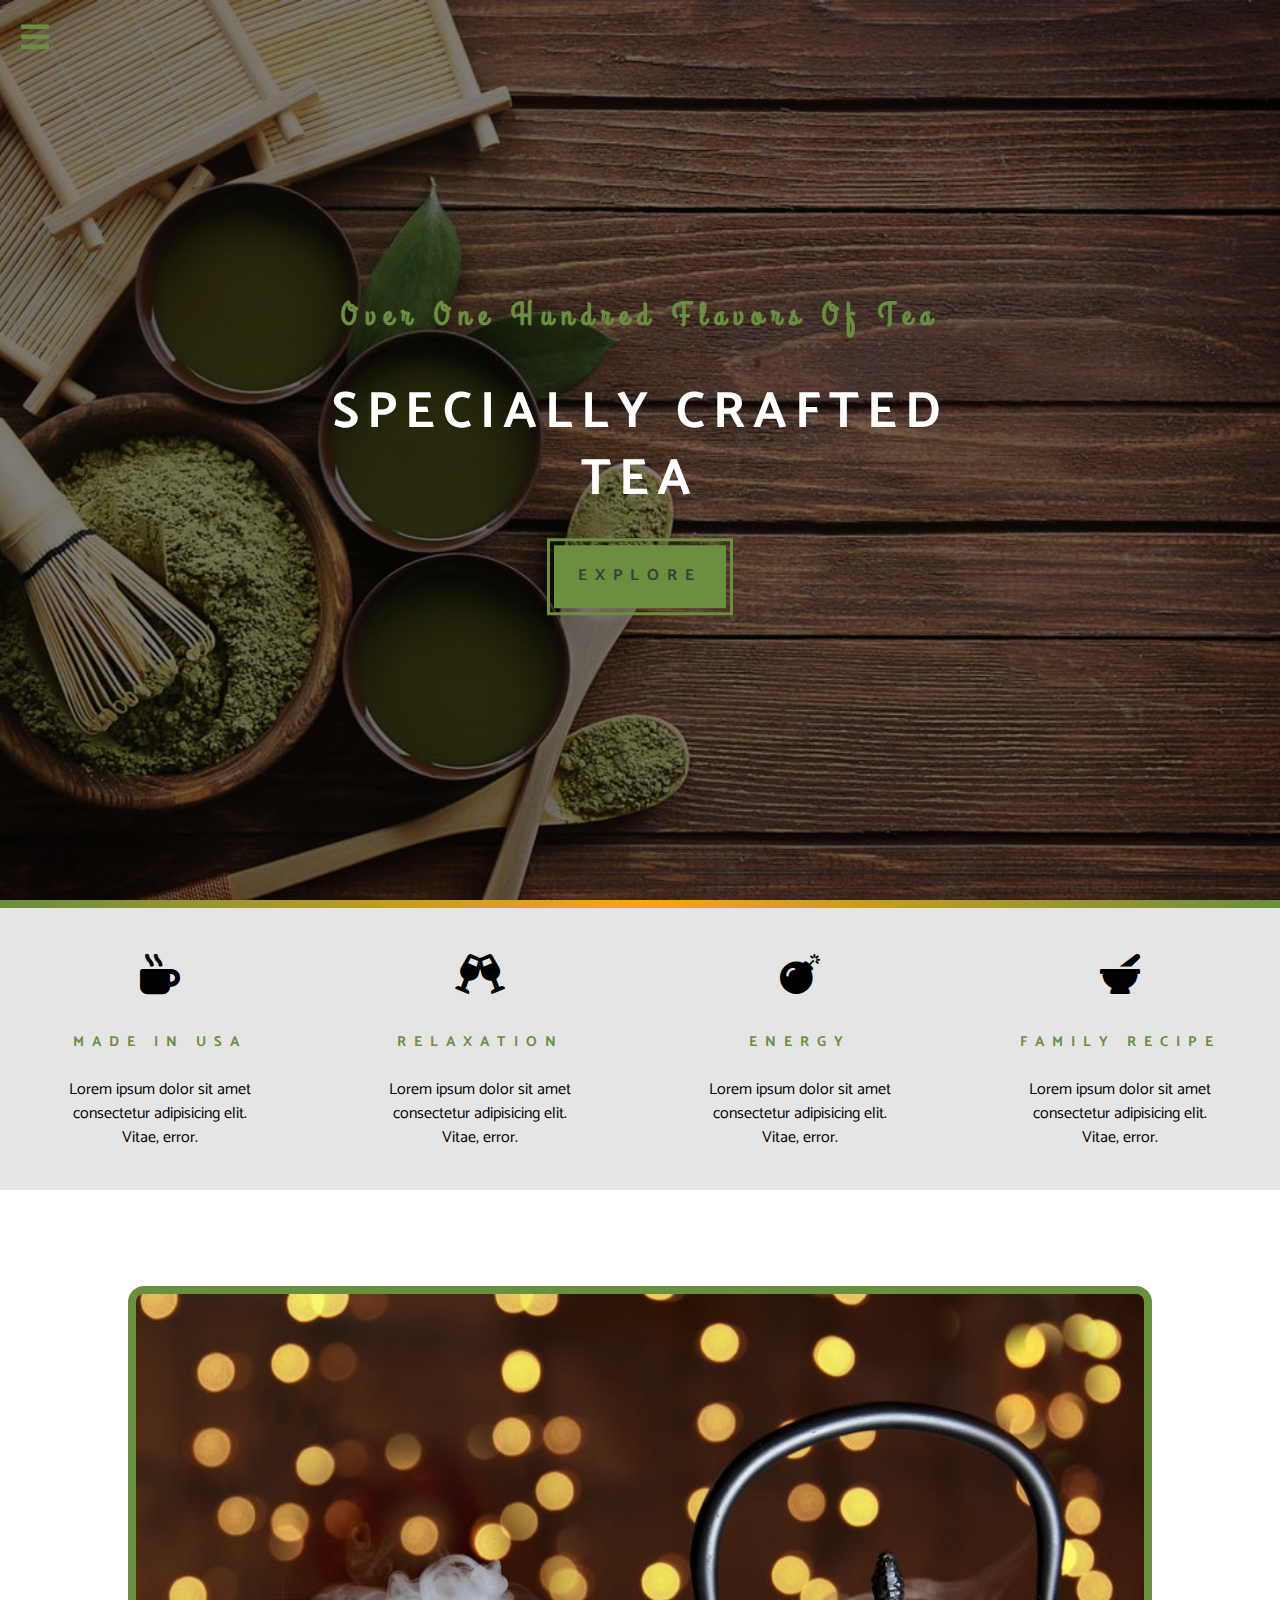
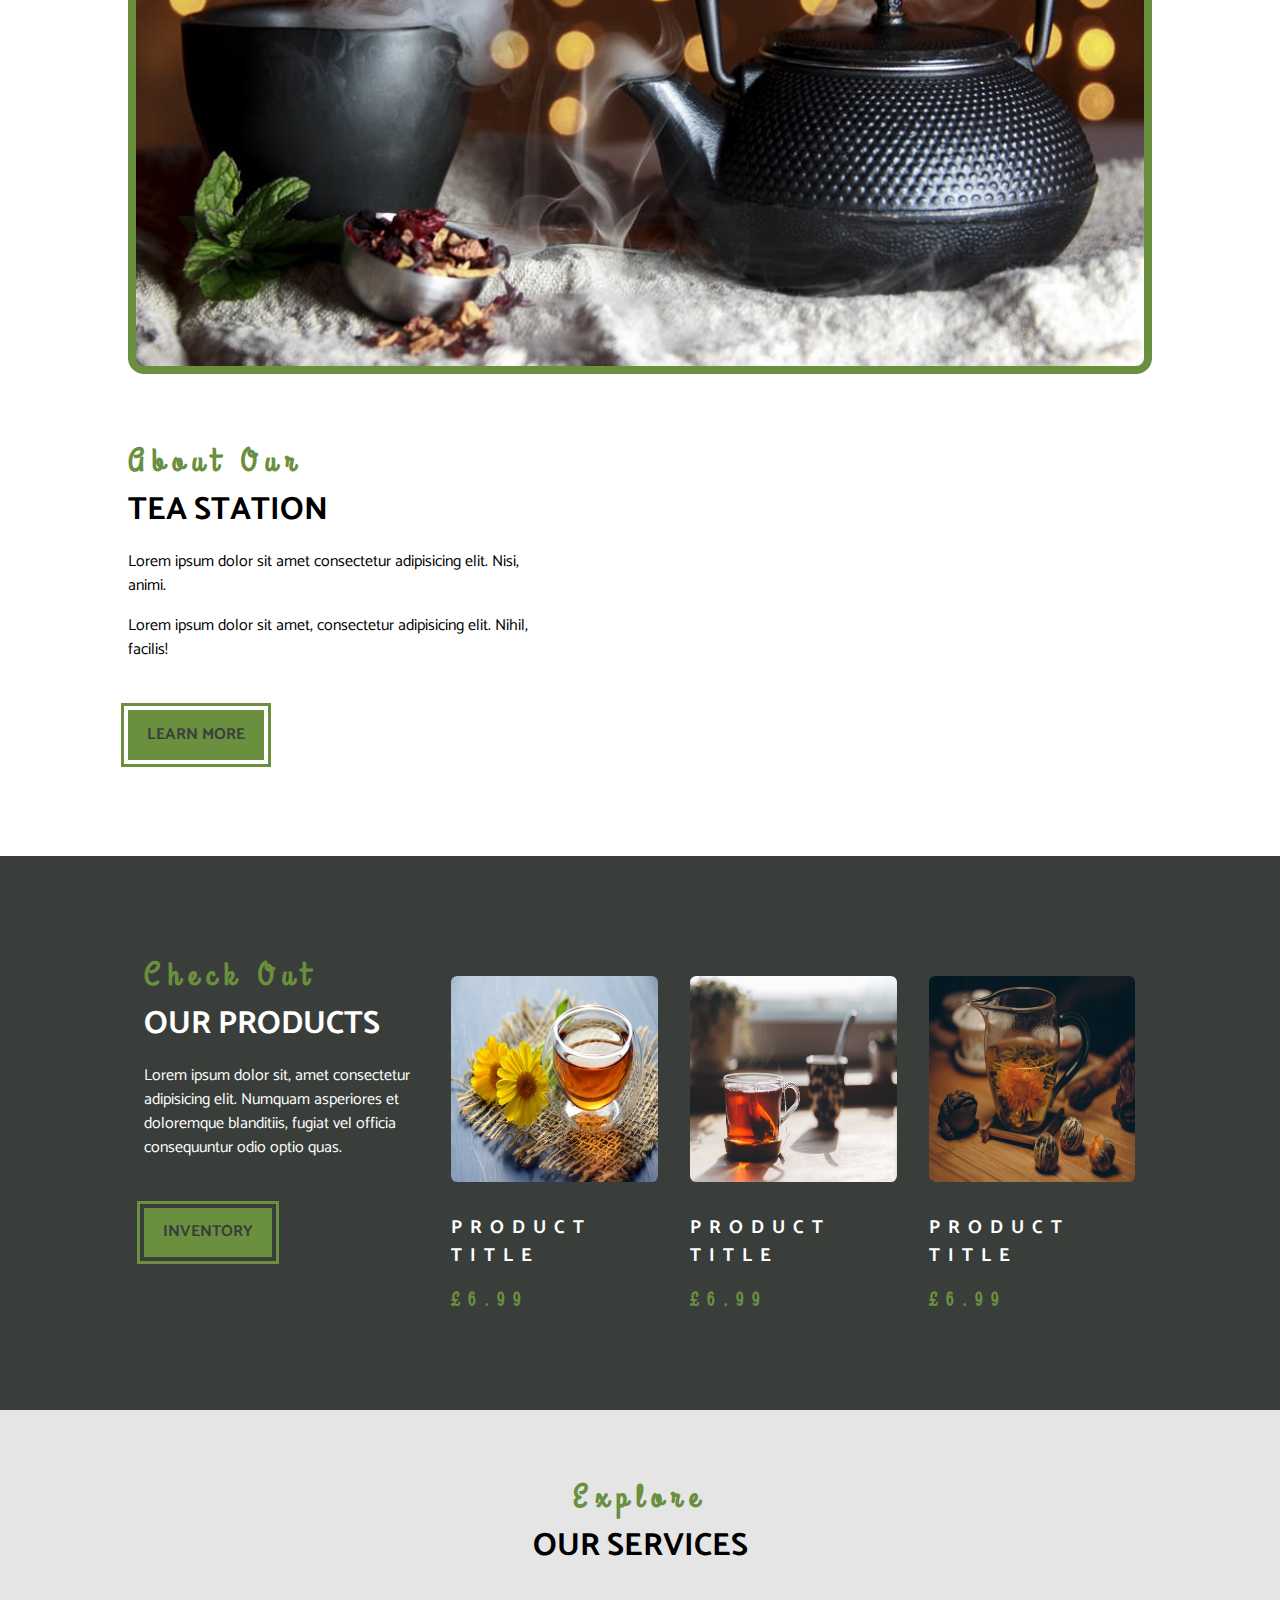
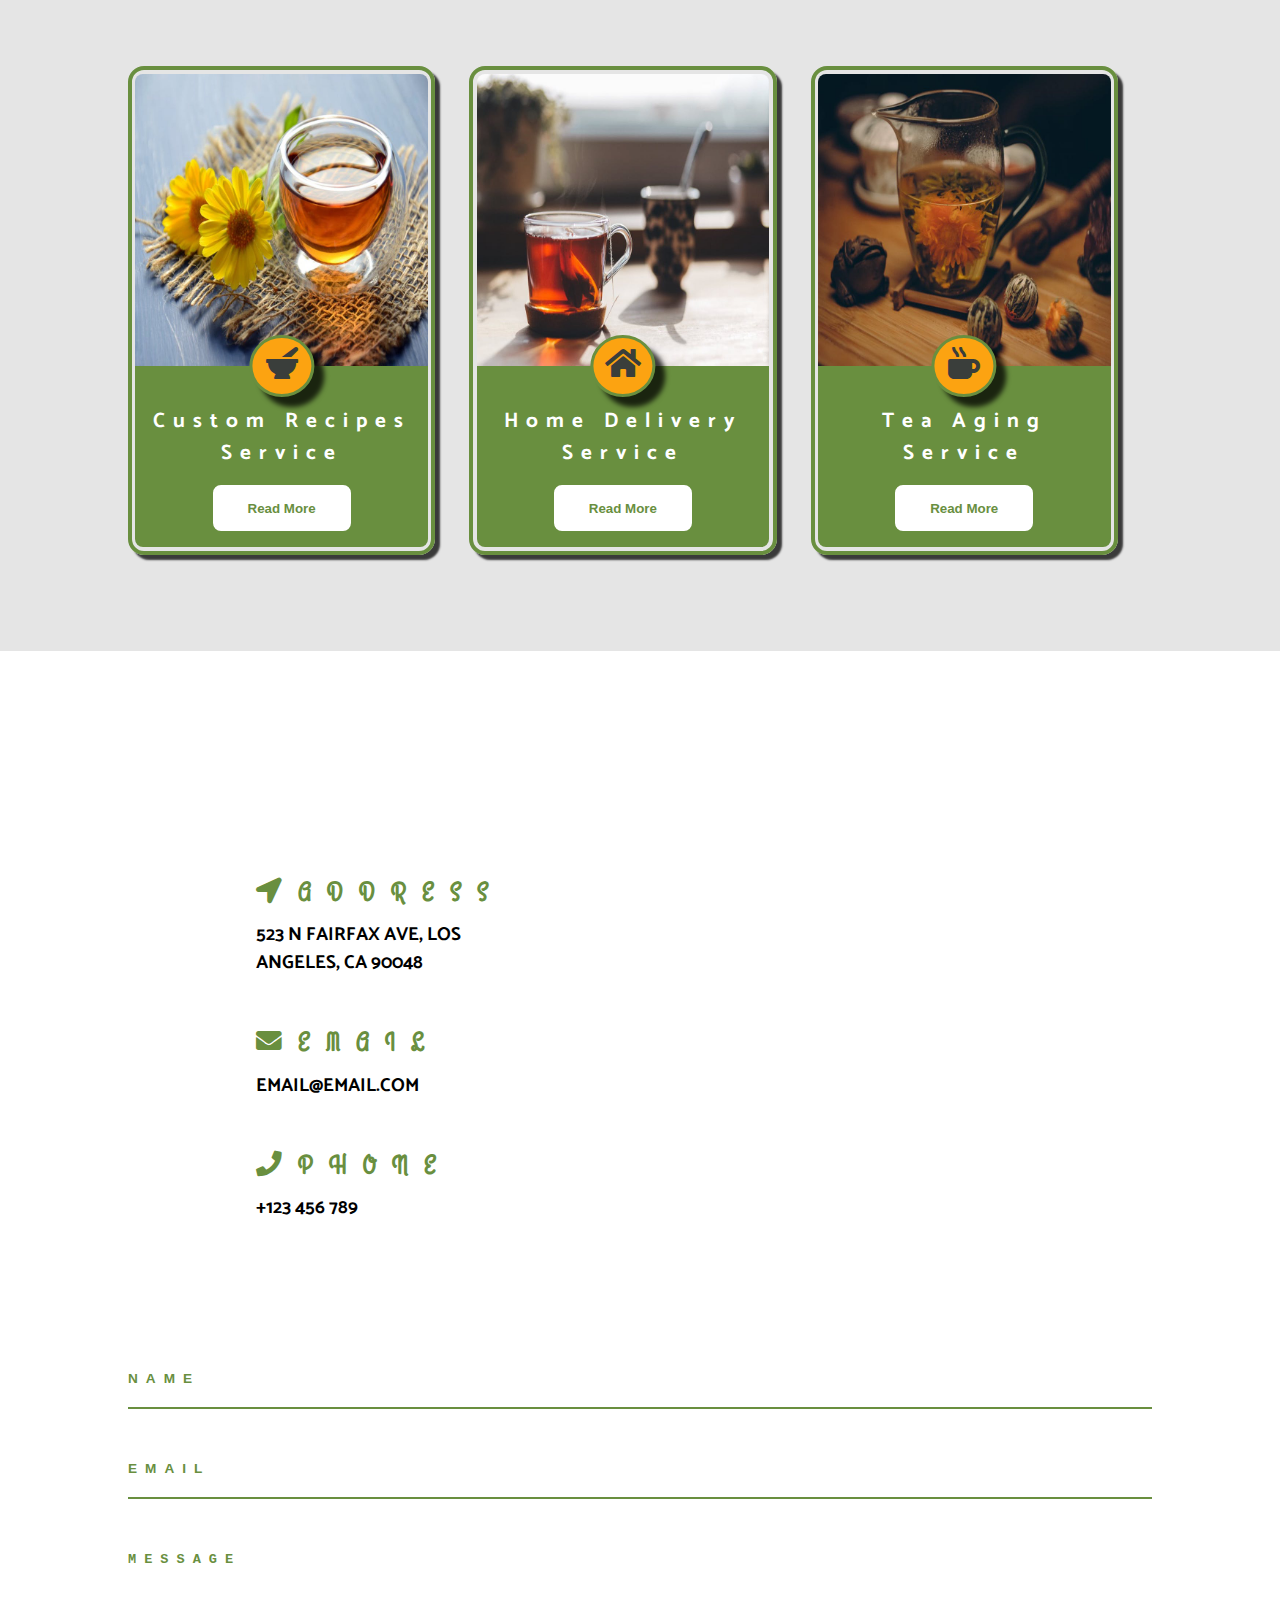
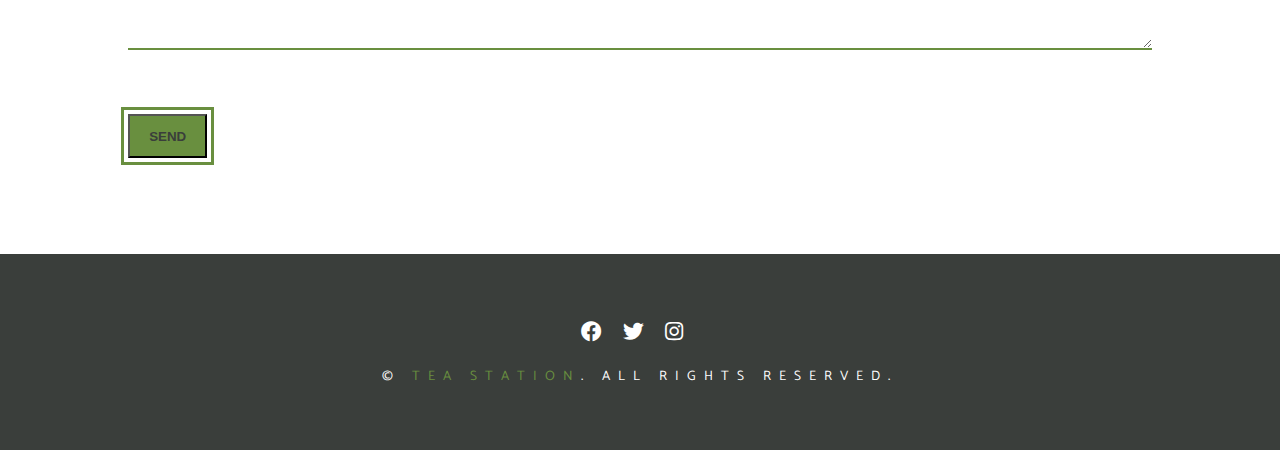
<file: index.html>
<!DOCTYPE html>
<html lang="en">
<head>
    <meta charset="UTF-8">
    <meta name="viewport" content="width=device-width, initial-scale=1.0">
    <meta http-equiv="X-UA-Compatible" content="ie=edge">
    <title>Tea Station</title>
    <!-- Font Awesome -->
    <link rel="stylesheet" href="fontawesome-free-5.11.2-web/css/all.css">
    <!-- Google Fonts -->
    <link href="https://fonts.googleapis.com/css?family=Catamaran:400,700|Grand+Hotel&display=swap" rel="stylesheet">
    <!-- Custom CSS -->
    <link rel="stylesheet" href="style.css">
</head>
<body>
<!-- nav button -->
<span class="nav-btn" id="nav-btn">
    <i class="fas fa-bars"></i>
</span>

<!-- navbar -->
<nav class="navbar" id="navbar">
    <div class="navbar-header">
        <span class="nav-close" id="nav-close">
            <i class="fas fa-times"></i>
        </span>
    </div>
    <ul class="nav-items">
       <li><a href="index.html" class="nav-link">Home</a></li>
       <li><a href="skills.html" class="nav-link">Skills</a></li>
       <li><a href="about.html" class="nav-link">About</a></li>
       <li><a href="products.html" class="nav-link">Products</a></li>
    </ul>
</nav>

<!-- header -->
<header class="header">
    <div class="banner">
        <h3 class="banner-subtitle">Over One Hundred Flavors Of Tea</h3>
        <h1 class="banner-title">Specially Crafted Tea</h1>
        <a href="skills.html" class="banner-btn">Explore</a>
    </div>
</header>
<!-- end of header -->

<!-- content divided -->
<div class="content-divider"></div>
<!-- end of divider -->

<!-- Skills Section -->
<section class="skills clearfix">
    <!-- Single Skill -->
    <article class="skill">
        <span class="skill-icon">
            <i class="fas fa-mug-hot"></i>
        </span>
        <h3 class="skill-title">Made in USA</h3>
        <p class="skill-text">
            Lorem ipsum dolor sit amet consectetur adipisicing elit. Vitae, error.
        </p>
    </article>
    <!-- End of Single Skill -->

    <!-- Single Skill -->
    <article class="skill">
        <span class="skill-icon">
            <i class="fas fa-glass-cheers"></i>
        </span>
        <h3 class="skill-title">Relaxation</h3>
        <p class="skill-text">
            Lorem ipsum dolor sit amet consectetur adipisicing elit. Vitae, error.
        </p>
    </article>
    <!-- End of Single Skill -->

    <!-- Single Skill -->
    <article class="skill">
        <span class="skill-icon">
            <i class="fas fa-bomb"></i>
        </span>
        <h3 class="skill-title">Energy</h3>
        <p class="skill-text">
            Lorem ipsum dolor sit amet consectetur adipisicing elit. Vitae, error.
        </p>
    </article>
    <!-- End of Single Skill -->

    <!-- Single Skill -->
    <article class="skill">
        <span class="skill-icon">
            <i class="fas fa-mortar-pestle"></i>
        </span>
        <h3 class="skill-title">Family Recipe</h3>
        <p class="skill-text">
            Lorem ipsum dolor sit amet consectetur adipisicing elit. Vitae, error.
        </p>
    </article>
    <!-- End of Single Skill -->
</section>
<!-- End of Skills Section -->

<!-- About -->
<section class="about">
    <div class="section-center clearfix">
    <!-- First Column -->
        <article class="about-img">
            <div class="about-picture-container">
                <img src="./images/about-bcg.jpeg" alt="tea kettle" class="about-picture">
            </div>
        </article>

    <!-- Second Column -->
        <article class="about-info">
        <!-- Section Title -->
            <div>
                <h3 class="section-subtitle">About Our</h3>
                <h2 class="section-title">Tea Station</h2>
            </div>
            <!-- End of Section Title -->

            <p class="about-text">Lorem ipsum dolor sit amet consectetur adipisicing elit. Nisi, animi.</p>
            <p class="about-text">Lorem ipsum dolor sit amet, consectetur adipisicing elit. Nihil, facilis!</p>
            <a href="about.html" class="main-btn">Learn More</a>
        </article>
    </div>
</section>
<!-- End of About -->

<!-- Products -->
<section class="products">
    <div class="section-center clearfix">
        <!-- Product Info -->
        <article class="product-info">
            <!-- Section Title -->
            <div>
                <h3 class="section-subtitle">Check Out</h3>
                <h2 class="section-title text-white">Our Products</h2>
            </div>
            <!-- End of Section Title -->

            <p class="product-text">Lorem ipsum dolor sit, amet consectetur adipisicing elit. Numquam asperiores et doloremque blanditiis, fugiat vel officia consequuntur odio optio quas.</p>
            <a href="products.html" class="main-btn">Inventory</a>
        </article>

        <!-- product Inventory -->
        <article class="products-inventory clearfix">
            <!-- Single Products -->
            <article class="product">
                <img src="./images/product-1.jpeg" alt="product" class="product-img">
                <h3 class="product-title">Product Title</h3>
                <h3 class="product-price">£6.99</h3>
            </article>
            <!-- End of Single Products -->

            <!-- Single Products -->
            <article class="product">
                <img src="./images/product-2.jpeg" alt="product" class="product-img">
                <h3 class="product-title">Product Title</h3>
                <h3 class="product-price">£6.99</h3>
            </article>
            <!-- End of Single Products -->

            <!-- Single Products -->
            <article class="product">
                <img src="./images/product-3.jpeg" alt="product" class="product-img">
                <h3 class="product-title">Product Title</h3>
                <h3 class="product-price">£6.99</h3>
            </article>
            <!-- End of Single Products -->
        </article>
    </div>
</section>
<!-- End of Products -->

<!-- Services -->
<section class="services">
    <!-- Section Title -->
            <div class="services-title text-center">
                <h3 class="section-subtitle">Explore</h3>
                <h2 class="section-title">Our Services</h2>
            </div>
            <!-- End of Section Title -->

            <div class="section-center clearfix">
                <!-- Single Card 1-->
                <article class="service-card">
                    <!-- img container -->
                    <div class="service-img-container">
                        <!-- images -->
                        <img src="./images/product-1.jpeg" class="service-img" alt="single service">

                        <!-- service icon -->
                        <span class="service-icon">
                            <i class="fas fa-mortar-pestle fa-fw"></i>
                        </span>
                    </div>

                    <!-- Service Info -->
                    <div class="service-info">
                        <h4>Custom Recipes</h4>
                        <h4>Service</h4>
                        <button type="button" class="service-btn">Read More</button>
                    </div>
                </article>
                <!-- End of Card 1-->

                <!-- Single Card 2-->
                <article class="service-card">
                    <!-- img container -->
                    <div class="service-img-container">
                        <!-- images -->
                        <img src="./images/product-2.jpeg" class="service-img" alt="single service">

                        <!-- service icon -->
                        <span class="service-icon">
                            <i class="fas fa-home fa-fw"></i>
                        </span>
                    </div>

                    <!-- Service Info -->
                    <div class="service-info">
                        <h4>Home Delivery</h4>
                        <h4>Service</h4>
                        <button type="button" class="service-btn">Read More</button>
                    </div>
                </article>
                <!-- End of Card 2-->

                <!-- Single Card 3-->
                <article class="service-card">
                    <!-- img container -->
                    <div class="service-img-container">
                        <!-- images -->
                        <img src="./images/product-3.jpeg" class="service-img" alt="single service">

                        <!-- service icon -->
                        <span class="service-icon">
                            <i class="fas fa-mug-hot fa-fw"></i>
                        </span>
                    </div>

                    <!-- Service Info -->
                    <div class="service-info">
                        <h4>Tea Aging</h4>
                        <h4>Service</h4>
                        <button type="button" class="service-btn">Read More</button>
                    </div>
                </article>
                <!-- End of Card 3-->
            </div>
</section>
<!-- End of Services -->


<!-- Contact -->
<section class="contact">
    <div class="section-center clearfix">
        <!-- Contact Info -->
        <article class="contact-info">
            <!-- Contact Item -->
            <div class="contact-item">
                <h3 class="contact-title">
                    <span class="contact-icon"><i class="fas fa-location-arrow"></i></span>Address
                </h3>
                <h3 class="contact-text">
                    523 N Fairfax Ave, Los Angeles, CA 90048
                </h3>
            </div>
            <!-- End of Contact Item -->

            <!-- Contact Item -->
            <div class="contact-item">
                <h3 class="contact-title">
                    <span class="contact-icon"><i class="fas fa-envelope"></i></span>Email
                </h3>
                <h3 class="contact-text">
                    email@email.com
                </h3>
            </div>
            <!-- End of Contact Item -->

            <!-- Contact Item -->
            <div class="contact-item">
                <h3 class="contact-title">
                    <span class="contact-icon"><i class="fas fa-phone"></i></span>Phone
                </h3>
                <h3 class="contact-text">
                    +123 456 789
                </h3>
            </div>
            <!-- End of Contact Item -->
        </article>

        <!-- Contact Form -->
        <article method="POST" action="https://formspree.io/zillions27@gmail.com class="contact-form">
            <form class="form-group">
                <input type="text" name="name" placeholder="name" class="form-control">
                <input type="email" name="email" placeholder="email" class="form-control">
                <textarea name="message" rows="5" placeholder="message" class="form-control"></textarea>
                <button type="submit" class="main-btn">Send</button>
            </form>
        </article>
    </div>
</section>
<!-- End of Contact -->

<footer class="footer">
    <div class="section-center">
        <div class="social-icons">
            <!-- Social Icon -->
            <a href="#" class="social-icon">
                <i class="fab fa-facebook"></i>
            </a>
            <!-- End of Social Icon -->

            <!-- Social Icon -->
            <a href="#" class="social-icon">
                <i class="fab fa-twitter"></i>
            </a>
            <!-- End of Social Icon -->

            <!-- Social Icon -->
            <a href="#" class="social-icon">
                <i class="fab fa-instagram"></i>
            </a>
            <!-- End of Social Icon -->

        </div>
        <p class="footer-text">
            &copy; <span class="text-primary">Tea Station</span>. All Rights Reserved.
        </p>
    </div>
</footer>

<script src="app.js"></script>

</body>

</html>
</file>
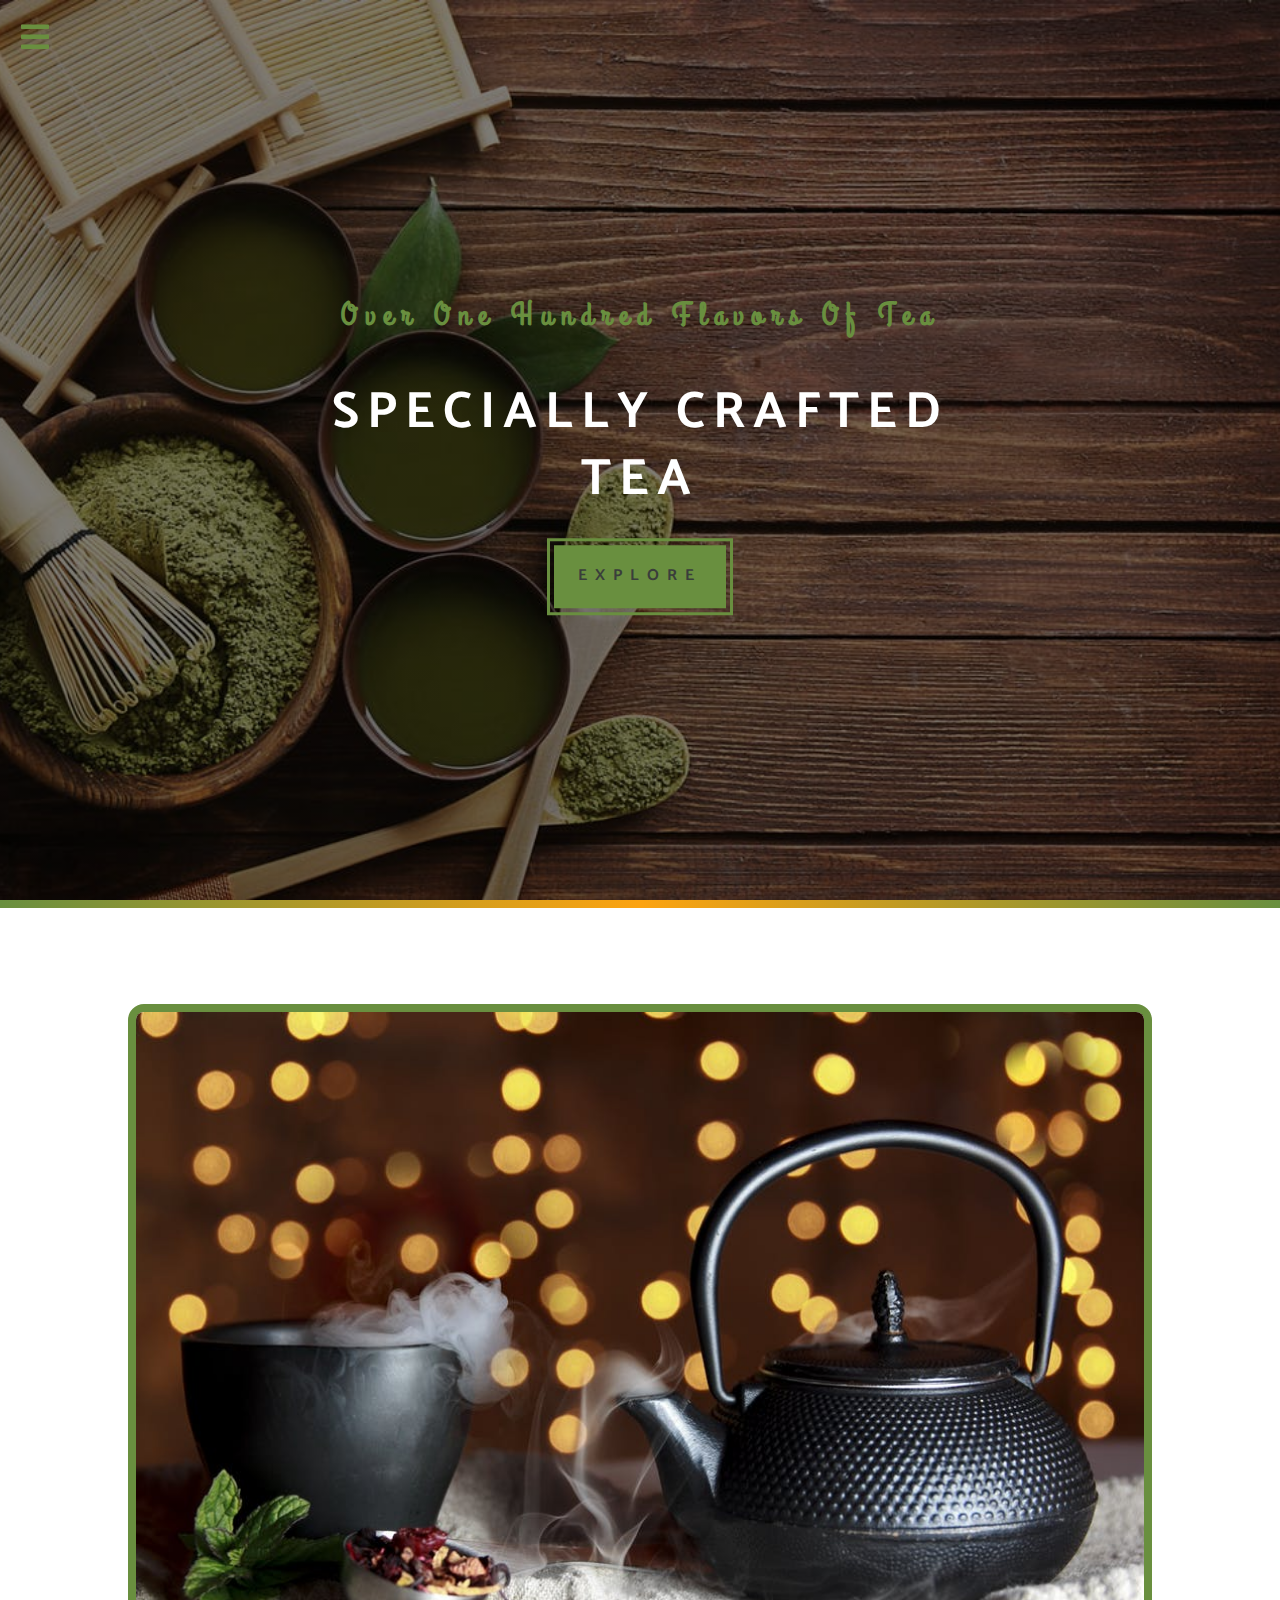
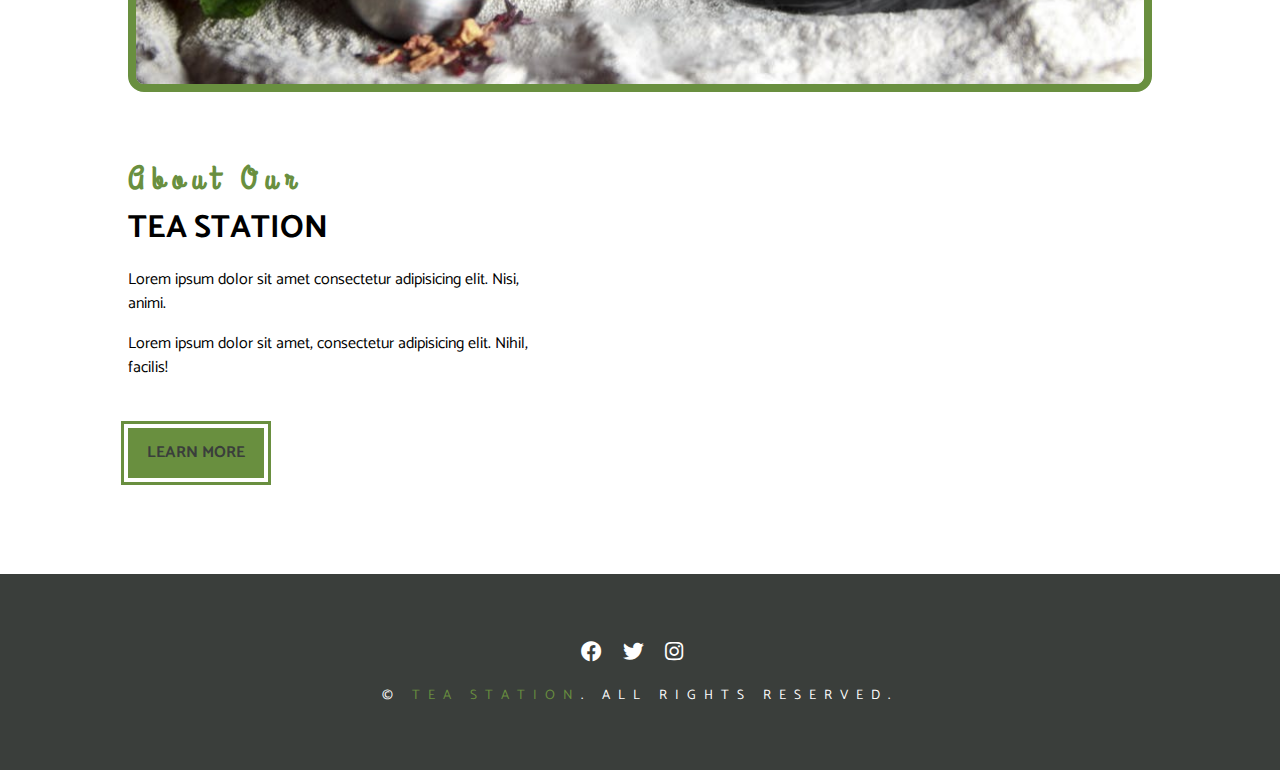
<file: about.html>
<!DOCTYPE html>
<html lang="en">
    <head>
        <meta charset="UTF-8" />
        <meta name="viewport" content="width=device-width, initial-scale=1.0" />
        <meta http-equiv="X-UA-Compatible" content="ie=edge" />
        <title>About Us</title>
        <!-- Font Awesome -->
        <link rel="stylesheet" href="fontawesome-free-5.11.2-web/css/all.css" />
        <!-- Google Fonts -->
        <link
            href="https://fonts.googleapis.com/css?family=Catamaran:400,700|Grand+Hotel&display=swap"
            rel="stylesheet"
        />
        <!-- Custom CSS -->
        <link rel="stylesheet" href="style.css" />
    </head>

    <body>
        <!-- nav button -->
        <span class="nav-btn" id="nav-btn">
            <i class="fas fa-bars"></i>
        </span>

        <!-- navbar -->
        <nav class="navbar" id="navbar">
            <div class="navbar-header">
                <span class="nav-close" id="nav-close">
                    <i class="fas fa-times"></i>
                </span>
            </div>
            <ul class="nav-items">
                <li><a href="index.html" class="nav-link">Home</a></li>
                <li><a href="skills.html" class="nav-link">Skills</a></li>
                <li><a href="about.html" class="nav-link">About</a></li>
                <li><a href="products.html" class="nav-link">Products</a></li>
            </ul>
        </nav>

        <!-- header -->
        <header class="header">
            <div class="banner">
                <h3 class="banner-subtitle">Over One Hundred Flavors Of Tea</h3>
                <h1 class="banner-title">Specially Crafted Tea</h1>
                <a href="skills.html" class="banner-btn">Explore</a>
            </div>
        </header>
        <!-- end of header -->

        <!-- content divided -->
        <div class="content-divider"></div>
        <!-- end of content divider -->

        <!-- About -->
        <section class="about">
            <div class="section-center clearfix">
                <!-- First Column -->
                <article class="about-img">
                    <div class="about-picture-container">
                        <img src="./images/about-bcg.jpeg" alt="tea kettle" class="about-picture" />
                    </div>
                </article>

                <!-- Second Column -->
                <article class="about-info">
                    <!-- Section Title -->
                    <div>
                        <h3 class="section-subtitle">About Our</h3>
                        <h2 class="section-title">Tea Station</h2>
                    </div>
                    <!-- End of Section Title -->

                    <p class="about-text">Lorem ipsum dolor sit amet consectetur adipisicing elit. Nisi, animi.</p>
                    <p class="about-text">Lorem ipsum dolor sit amet, consectetur adipisicing elit. Nihil, facilis!</p>
                    <a href="about.html" class="main-btn">Learn More</a>
                </article>
            </div>
        </section>
        <!-- End of About -->

        <!-- Footer -->
        <footer class="footer">
            <div class="section-center">
                <div class="social-icons">
                    <!-- Social Icon -->
                    <a href="#" class="social-icon">
                        <i class="fab fa-facebook"></i>
                    </a>
                    <!-- End of Social Icon -->
                    <!-- Social Icon -->
                    <a href="#" class="social-icon">
                        <i class="fab fa-twitter"></i>
                    </a>
                    <!-- End of Social Icon -->
                    <!-- Social Icon -->
                    <a href="#" class="social-icon">
                        <i class="fab fa-instagram"></i>
                    </a>
                    <!-- End of Social Icon -->
                </div>
                <p class="footer-text">&copy; <span class="text-primary">Tea Station</span>. All Rights Reserved.</p>
            </div>
        </footer>
        <!-- End of Footer -->

        <script src="app.js"></script>
    </body>
</html>
</file>
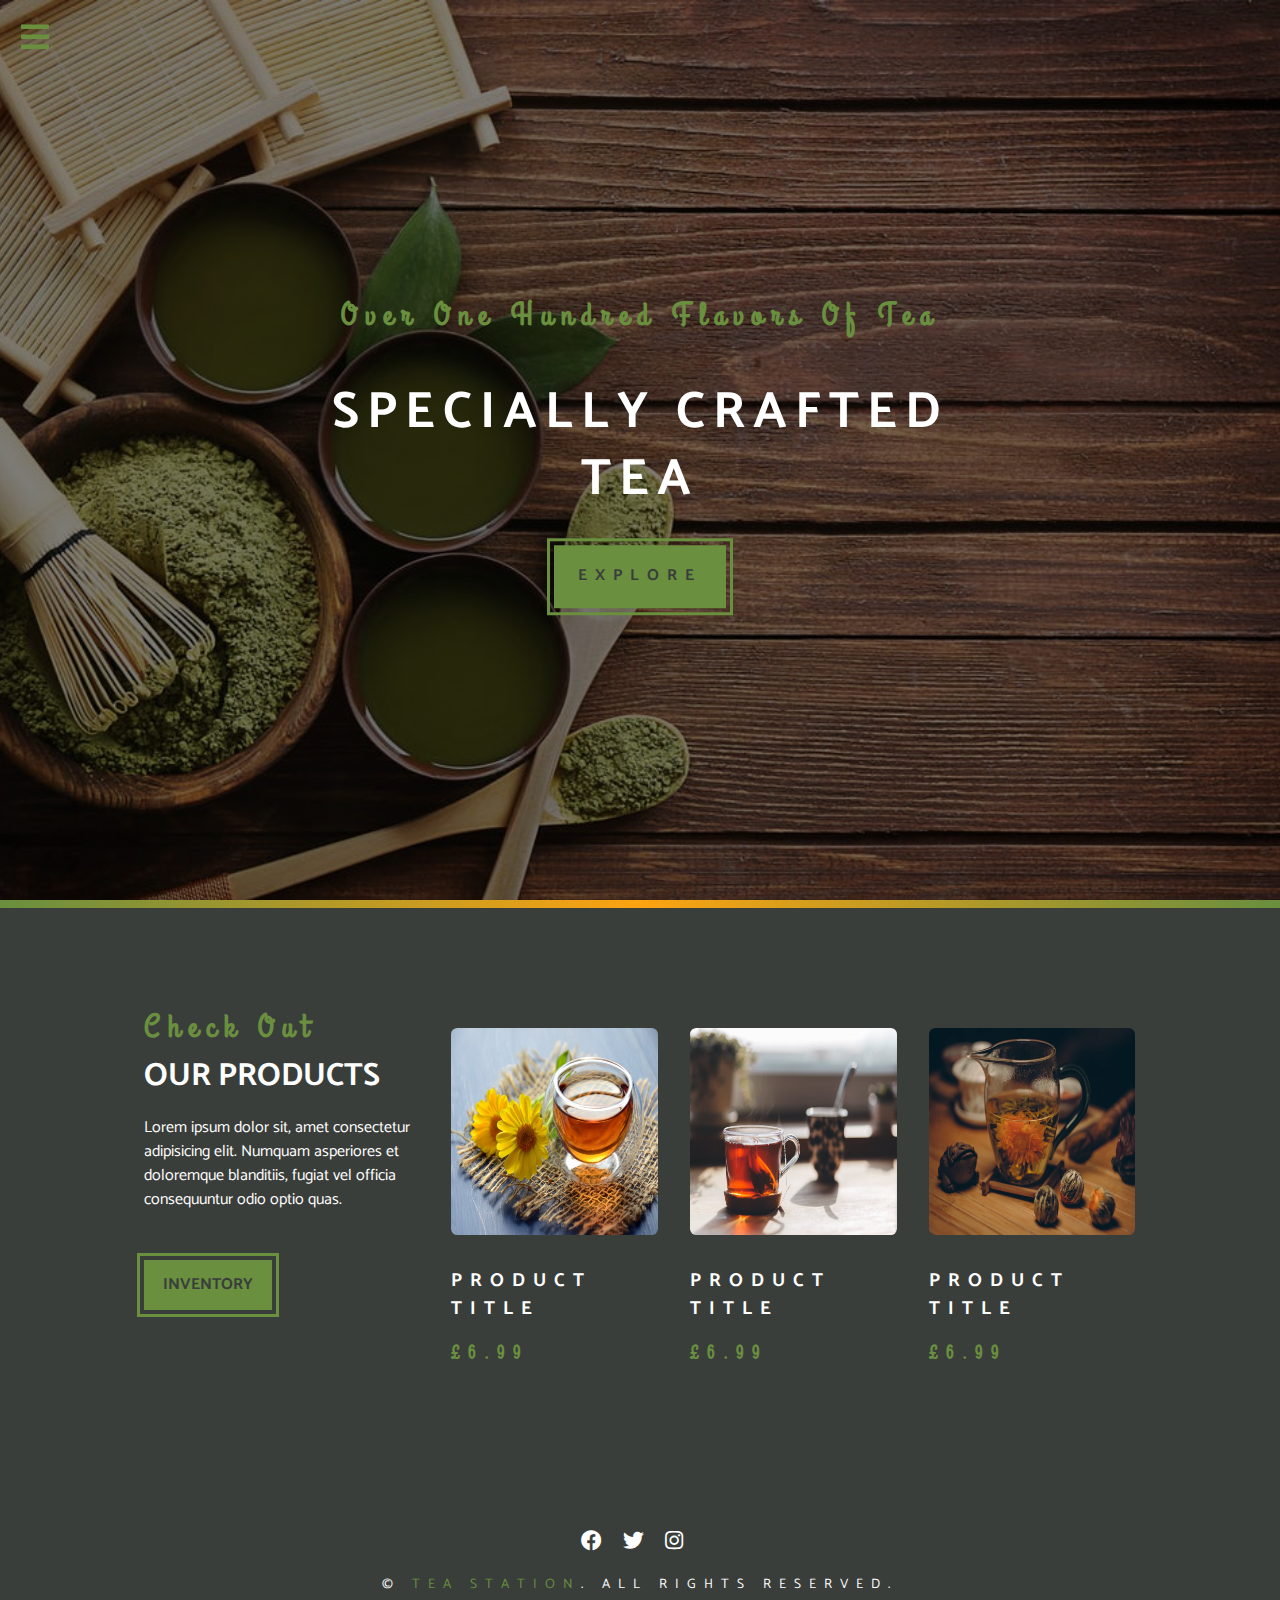
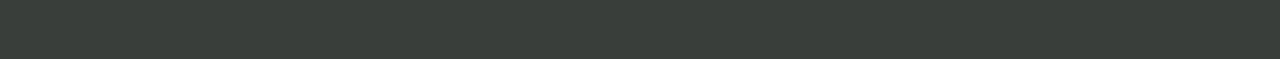
<file: products.html>
<!DOCTYPE html>
<html lang="en">
    <head>
        <meta charset="UTF-8" />
        <meta name="viewport" content="width=device-width, initial-scale=1.0" />
        <meta http-equiv="X-UA-Compatible" content="ie=edge" />
        <title>Our Products</title>
        <!-- Font Awesome -->
        <link rel="stylesheet" href="fontawesome-free-5.11.2-web/css/all.css" />
        <!-- Google Fonts -->
        <link
            href="https://fonts.googleapis.com/css?family=Catamaran:400,700|Grand+Hotel&display=swap"
            rel="stylesheet"
        />
        <!-- Custom CSS -->
        <link rel="stylesheet" href="style.css" />
    </head>

    <body>
        <!-- nav button -->
        <span class="nav-btn" id="nav-btn">
            <i class="fas fa-bars"></i>
        </span>

        <!-- navbar -->
        <nav class="navbar" id="navbar">
            <div class="navbar-header">
                <span class="nav-close" id="nav-close">
                    <i class="fas fa-times"></i>
                </span>
            </div>
            <ul class="nav-items">
                <li><a href="index.html" class="nav-link">Home</a></li>
                <li><a href="skills.html" class="nav-link">Skills</a></li>
                <li><a href="about.html" class="nav-link">About</a></li>
                <li><a href="products.html" class="nav-link">Products</a></li>
            </ul>
        </nav>

        <!-- header -->
        <header class="header">
            <div class="banner">
                <h3 class="banner-subtitle">Over One Hundred Flavors Of Tea</h3>
                <h1 class="banner-title">Specially Crafted Tea</h1>
                <a href="skills.html" class="banner-btn">Explore</a>
            </div>
        </header>
        <!-- end of header -->

        <!-- content divided -->
        <div class="content-divider"></div>
        <!-- end of content divider -->

        <!-- Products -->
        <section class="products">
            <div class="section-center clearfix">
                <!-- Product Info -->
                <article class="product-info">
                    <!-- Section Title -->
                    <div>
                        <h3 class="section-subtitle">Check Out</h3>
                        <h2 class="section-title text-white">Our Products</h2>
                    </div>
                    <!-- End of Section Title -->

                    <p class="product-text">
                        Lorem ipsum dolor sit, amet consectetur adipisicing elit. Numquam asperiores et doloremque
                        blanditiis, fugiat vel officia consequuntur odio optio quas.
                    </p>
                    <a href="products.html" class="main-btn">Inventory</a>
                </article>

                <!-- product Inventory -->
                <article class="products-inventory clearfix">
                    <!-- Single Products -->
                    <article class="product">
                        <img src="./images/product-1.jpeg" alt="product" class="product-img" />
                        <h3 class="product-title">Product Title</h3>
                        <h3 class="product-price">£6.99</h3>
                    </article>
                    <!-- End of Single Products -->

                    <!-- Single Products -->
                    <article class="product">
                        <img src="./images/product-2.jpeg" alt="product" class="product-img" />
                        <h3 class="product-title">Product Title</h3>
                        <h3 class="product-price">£6.99</h3>
                    </article>
                    <!-- End of Single Products -->

                    <!-- Single Products -->
                    <article class="product">
                        <img src="./images/product-3.jpeg" alt="product" class="product-img" />
                        <h3 class="product-title">Product Title</h3>
                        <h3 class="product-price">£6.99</h3>
                    </article>
                    <!-- End of Single Products -->
                </article>
            </div>
        </section>
        <!-- End of Products -->

        <!-- Footer -->
        <footer class="footer">
            <div class="section-center">
                <div class="social-icons">
                    <!-- Social Icon -->
                    <a href="#" class="social-icon">
                        <i class="fab fa-facebook"></i>
                    </a>
                    <!-- End of Social Icon -->
                    <!-- Social Icon -->
                    <a href="#" class="social-icon">
                        <i class="fab fa-twitter"></i>
                    </a>
                    <!-- End of Social Icon -->
                    <!-- Social Icon -->
                    <a href="#" class="social-icon">
                        <i class="fab fa-instagram"></i>
                    </a>
                    <!-- End of Social Icon -->
                </div>
                <p class="footer-text">&copy; <span class="text-primary">Tea Station</span>. All Rights Reserved.</p>
            </div>
        </footer>
        <!-- End of Footer -->
        
        <script src="app.js"></script>
    </body>
</html>
</file>
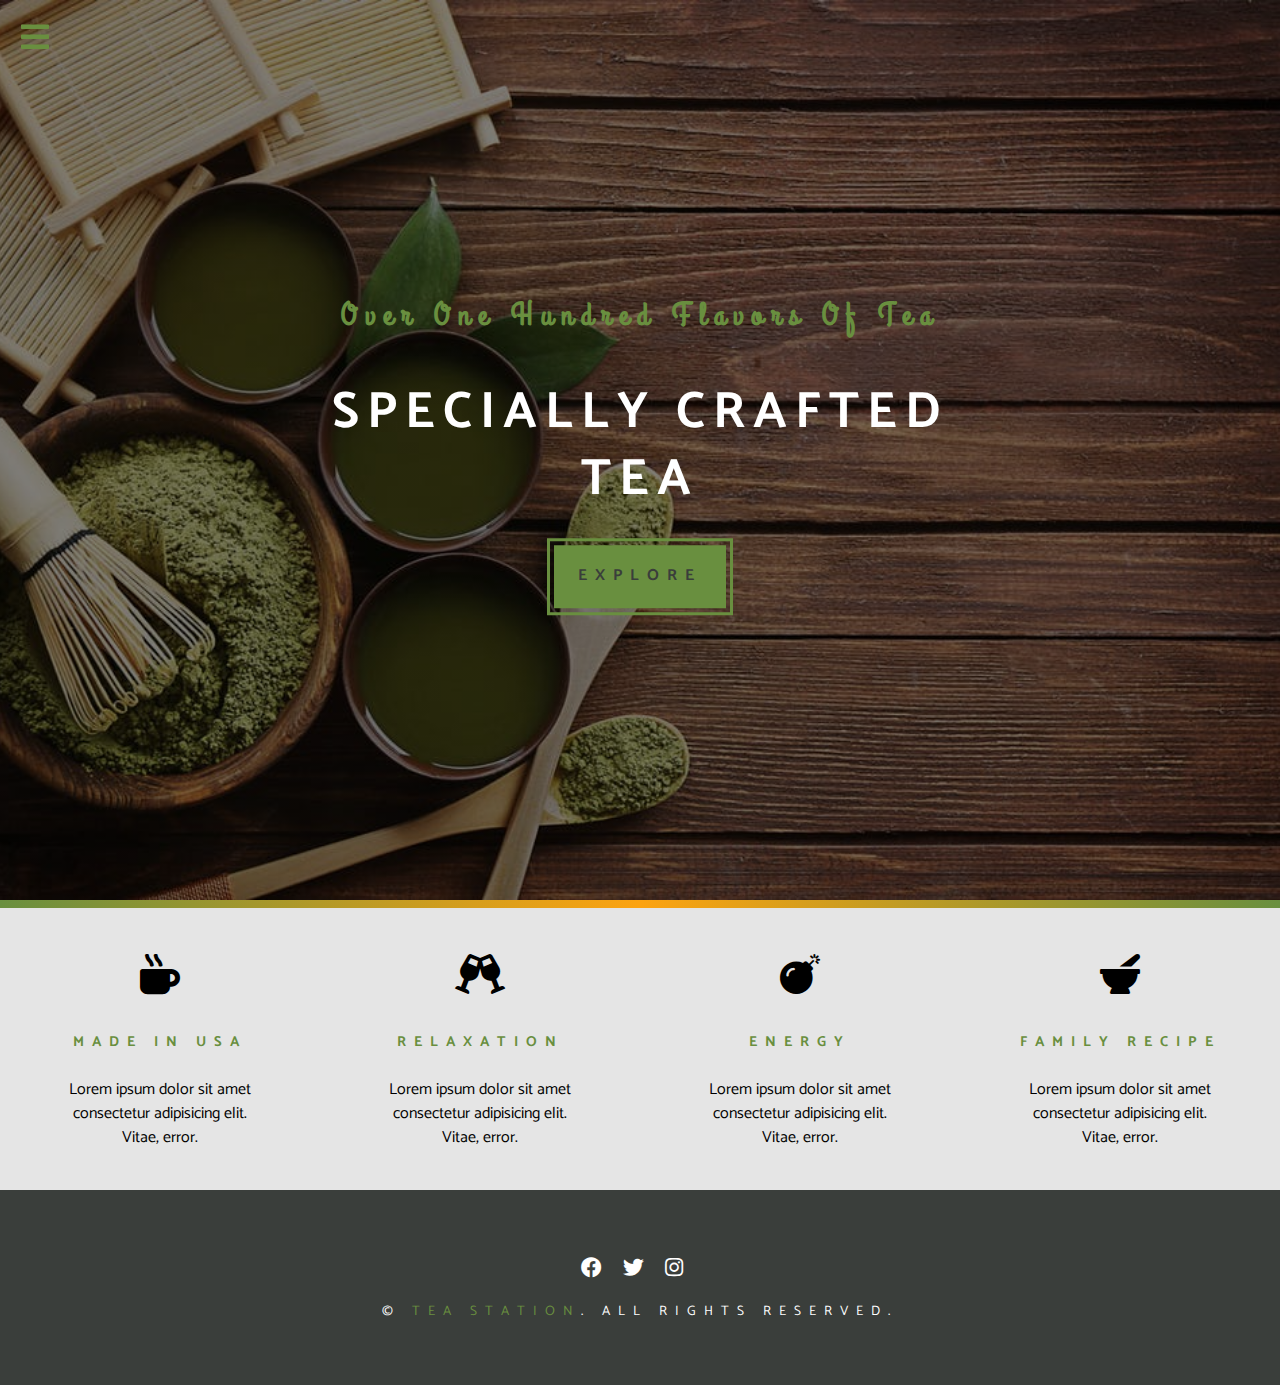
<file: skills.html>
<!DOCTYPE html>
<html lang="en">
    <head>
        <meta charset="UTF-8" />
        <meta name="viewport" content="width=device-width, initial-scale=1.0" />
        <meta http-equiv="X-UA-Compatible" content="ie=edge" />
        <title>Our Skills</title>
        <!-- Font Awesome -->
        <link rel="stylesheet" href="fontawesome-free-5.11.2-web/css/all.css" />
        <!-- Google Fonts -->
        <link
            href="https://fonts.googleapis.com/css?family=Catamaran:400,700|Grand+Hotel&display=swap"
            rel="stylesheet"
        />
        <!-- Custom CSS -->
        <link rel="stylesheet" href="style.css" />
    </head>

    <body>
        <!-- nav button -->
        <span class="nav-btn" id="nav-btn">
            <i class="fas fa-bars"></i>
        </span>

        <!-- navbar -->
        <nav class="navbar" id="navbar">
            <div class="navbar-header">
                <span class="nav-close" id="nav-close">
                    <i class="fas fa-times"></i>
                </span>
            </div>
            <ul class="nav-items">
                <li><a href="index.html" class="nav-link">Home</a></li>
                <li><a href="skills.html" class="nav-link">Skills</a></li>
                <li><a href="about.html" class="nav-link">About</a></li>
                <li><a href="products.html" class="nav-link">Products</a></li>
            </ul>
        </nav>

        <!-- header -->
        <header class="header">
            <div class="banner">
                <h3 class="banner-subtitle">Over One Hundred Flavors Of Tea</h3>
                <h1 class="banner-title">Specially Crafted Tea</h1>
                <a href="skills.html" class="banner-btn">Explore</a>
            </div>
        </header>
        <!-- end of header -->

        <!-- content divided -->
        <div class="content-divider"></div>
        <!-- end of divider -->

        <!-- Skills Section -->
        <section class="skills clearfix">
            <!-- Single Skill -->
            <article class="skill">
                <span class="skill-icon">
                    <i class="fas fa-mug-hot"></i>
                </span>
                <h3 class="skill-title">Made in USA</h3>
                <p class="skill-text">
                    Lorem ipsum dolor sit amet consectetur adipisicing elit. Vitae, error.
                </p>
            </article>
            <!-- End of Single Skill -->

            <!-- Single Skill -->
            <article class="skill">
                <span class="skill-icon">
                    <i class="fas fa-glass-cheers"></i>
                </span>
                <h3 class="skill-title">Relaxation</h3>
                <p class="skill-text">
                    Lorem ipsum dolor sit amet consectetur adipisicing elit. Vitae, error.
                </p>
            </article>
            <!-- End of Single Skill -->

            <!-- Single Skill -->
            <article class="skill">
                <span class="skill-icon">
                    <i class="fas fa-bomb"></i>
                </span>
                <h3 class="skill-title">Energy</h3>
                <p class="skill-text">
                    Lorem ipsum dolor sit amet consectetur adipisicing elit. Vitae, error.
                </p>
            </article>
            <!-- End of Single Skill -->

            <!-- Single Skill -->
            <article class="skill">
                <span class="skill-icon">
                    <i class="fas fa-mortar-pestle"></i>
                </span>
                <h3 class="skill-title">Family Recipe</h3>
                <p class="skill-text">
                    Lorem ipsum dolor sit amet consectetur adipisicing elit. Vitae, error.
                </p>
            </article>
            <!-- End of Single Skill -->
        </section>
        <!-- End of Skills Section -->

        <!-- Footer -->
        <footer class="footer">
            <div class="section-center">
                <div class="social-icons">
                    <!-- Social Icon -->
                    <a href="#" class="social-icon">
                        <i class="fab fa-facebook"></i>
                    </a>
                    <!-- End of Social Icon -->
                    <!-- Social Icon -->
                    <a href="#" class="social-icon">
                        <i class="fab fa-twitter"></i>
                    </a>
                    <!-- End of Social Icon -->
                    <!-- Social Icon -->
                    <a href="#" class="social-icon">
                        <i class="fab fa-instagram"></i>
                    </a>
                    <!-- End of Social Icon -->
                </div>
                <p class="footer-text">&copy; <span class="text-primary">Tea Station</span>. All Rights Reserved.</p>
            </div>
        </footer>
        <!-- End of Footer -->
        <script src="app.js"></script>
    </body>
</html>
</file>
<file: style.css>
* {
    margin: 0;
    padding: 0;
    box-sizing: border-box;
}

:root {
    --slantedText: 'Grand Hotel', cursive;
    --primaryColor: #698f3f;
    --secondaryColor: #fca311;
    --mainDark: #3a3e3b;
    --mainWhite: #fff;
    --mainGrey: #e5e5e5;
    --mainTransition: all 0.3s ease-in-out;
    --letterSpacing: 0.5rem;
}

body {
    font-family: 'Catamaran', sans-serif;
    line-height: 1.5;
}

/* Helper/Utility Classes */
a {
    text-decoration: none;
}

.text-white {
    color: var(--mainWhite);
}

.text-center {
    text-align: center;
}

.text-primary {
    color: var(--primaryColor);
}

/* clearfix */
.clearfix::after, .clearfix::before {
    content: "";
    clear: both;
    display: table;
}
/* Global */
.section-center {
    padding: 4rem 0;
    width: 80vw;
    max-width: 1170px;
    margin: 0 auto;
}

.section-subtitle {
    font-size: 2rem;
    font-family: var(--slantedText);
    letter-spacing: var(--letterSpacing);
    text-transform: capitalize;
    color: var(--primaryColor);
}

.section-title {
    font-size: 2rem;
    text-transform: uppercase;
}

/* Nav Btn */
.nav-btn {
    position: fixed;
    z-index: 1;
    top: 0;
    left: 0;
    color: var(--primaryColor);
    margin: 1rem 1.3rem;
    font-size: 2rem;
    animation: bounce 2s ease-in-out infinite;
    cursor: pointer;
}

.nav-close {
    font-size: 2rem;
    cursor: pointer;
}

.nav-items {
    list-style-type: none;
}

.nav-link {
    display: block;
    font-size: 2rem;
    text-transform: uppercase;
    color: var(--primaryColor);
    transition: var(--mainTransition);
}

@media screen and (min-width: 768px) {
    .navbar {
        width: 30vw;
        max-width: 20rem;
    }

}

.nav-link:hover {
    color: var(--mainDark);
    padding-left: 0.5rem;
}
@keyframes bounce {
    0% {
        transform: scale(1);
    }

    50% {
        transform: scale(1.5);
    }

    100% {
        transform: scale(1);
    }
}

/* Navbar */
.navbar {
    position: fixed;
    top: 0;
    left: 0;
    right: 0;
    bottom: 0;
    z-index: 2;
    background: var(--mainGrey);
    padding-top: 1rem;
    padding-left: 2rem;
    transition: var(--mainTransition);
    /* Transform */
    transform: translateX(-100%);
}

.showNav {
    transform: translateX(0);
}

/* Header */
.header {
    min-height: 100vh;
    background: linear-gradient(rgba(0, 0, 0, 0.5), rgba(0, 0, 0, 0.5)), url(./images/main-bcg.jpeg) center center/cover no-repeat fixed;
    position: relative;
}

/* banner */
.banner {
    position: absolute;
    top: 50%;
    left: 50%;
    text-align: center;
    transform: translate(-50%, -50%);
    letter-spacing: var(--letterSpacing);
}

.banner-subtitle {
    font-size: 2rem;
    font-family: var(--slantedText);
    color: var(--primaryColor);
    /* animation */
    animation: slideFromRight 5s ease-in-out 1;
}

.banner-title {
    text-transform: uppercase;
    font-size: 3.2rem;
    color: var(--mainWhite);
    margin-top: 2.5rem;
    line-height: 1.3;
    /* animation */
    animation: slideFromLeft 5s ease-in-out 1;
}

.main-btn, .banner-btn {
    display: inline-block;
    background: var(--primaryColor);
    text-transform: uppercase;
    padding: 0.8rem 1.2rem;
    color: var(--mainDark);
    font-weight: bold;
    outline: 0.2rem solid var(--primaryColor);
    outline-offset: 4px;
    cursor: pointer;
    margin-top: 2rem;
    transition: var(--mainTransition);
}

.main-btn:hover, .banner-btn:hover {
    color: var(--mainWhite);
    opacity: 0.7;
}

.banner-btn {
    padding: 1.2rem 1.5rem;
    /* animation */
    animation: show 5s ease-in-out 1;
}
/* End of Header */

/* Animation */
@keyframes show {
    0% {
        transform: scale(2);
        opacity: 0;
    }

    100% {
        transform: scale(1);
        opacity: 1;
    }
}

@keyframes slideFromRight {
    0% {
        transform: translateX(1000px);
    }

    50% {
        transform: translateX(-200px);
    }

    75% {
        transform: translateX(50px);
        }

    100% {
        transform: translateX(0px);
    }
}

@keyframes slideFromLeft {
    0% {
        transform: translateX(-1000px);
    }

    50% {
        transform: translateX(200px);
    }

    75% {
        transform: translateX(-50px);
        }

    100% {
        transform: translateX(0px);
        }
    }
/* End of Animation */

/* Content Divider */
.content-divider {
     height: 0.5rem;
     background: linear-gradient(to left, var(--primaryColor), var(--secondaryColor), var(--primaryColor));
}
/* End of Content Divider */

/* Skills */
.skills {
    background: var(--mainGrey);
}

.skill {
    padding: 2.5rem 0;
    text-align: center;
    transition: var(--mainTransition);
}

.skill-icon {
    font-size: 2.5rem;
    margin-bottom: 1.5rem;
    transition: var(--mainTransition);
    display: inline-block;
}

.skill-title {
    font-size: 0.9rem;
    font-weight: bold;
    text-transform: uppercase;
    letter-spacing: var(--letterSpacing);
    margin-bottom: 1.5rem;
    color: var(--primaryColor);
    transition: var(--mainTransition);
}

.skill-text {
    max-width: 13rem;
    margin: 0 auto;
}

.skill:hover {
    background: var(--primaryColor);
}

.skill:hover .skill-title {
    color: var(--mainWhite);
}

.skill:hover .skill-icon {
    transform: translateY(-5px);
}

@media screen and (min-width: 576px) {
    .skill {
        float: left;
        width: 50%;
    }
}

@media screen and (min-width: 1200px) {
    .skill {
        width: 25%;
    }
}
/* End of Skills */

/* About */
.about-img, .about-info {
    padding: 2rem 0;
}

.about-picture-container {
    background: var(--primaryColor);
    border: 0.5rem solid var(--primaryColor);
    border-radius: 1rem;
    /* overflow */
    overflow: hidden;
}

.about-picture {
    width: 100%;
    display: block;
    transition: var(--mainTransition);
}

.about-picture-container:hover .about-picture {
    opacity: 0.5;
    transform: scale(1.2);
}

.about-text {
    margin: 1rem 0;
    max-width: 26rem;
}

@media screen (min-width: 992px) {
    .about-img, .about-info {
        float: :left;
        width: 50%;
        padding: 2rem;
    }
}
/* End of About */

/* Products */
.products {
    background: var(--mainDark);
}

.product-info, .products-inventory {
    padding: 2rem 0;
}

.product-text {
    color: var(--mainWhite);
    margin: 1rem 0;
    max-width: 26rem;
}

.product {
    padding: 2rem 0;
}

.product-img {
    width: 100%;
    display: block;
    border-radius: 0.4rem;
    margin-bottom: 2rem;
}

.product-title {
    color: var(--mainWhite);
    text-transform: uppercase;
    letter-spacing: var(--letterSpacing);
    margin-bottom: 1rem;
}

.product-price {
    color: var(--primaryColor);
    letter-spacing: var(--letterSpacing);
    font-family: var(--slantedText);
}

@media screen and (min-width: 768px) {
    .product {
        float: left;
        width: 50%;
        padding: 2rem 1rem;
    }

    .product-info {
        padding: 2rem 1rem;
    }
}

@media screen and (min-width: 992px) {
    .product {
        width: 33.3%;
    }
}

@media screen and (min-width: 1200px) {
    .product-info {
        float: left;
        width: 30%;
    }

    .products-inventory {
        float: left;
        width: 70%;
    }

    .product {
        padding: 1.5rem 1rem 0 1rem;
    }
}
/* End of Products */

/* Services */
.services {
    background: var(--mainGrey);
}

.service-img {
    width: 100%;
    display: block;
    /* more styles */
    border-top-left-radius: 0.5rem;
    border-top-right-radius: 0.5rem;
}

.services-title {
    padding-top: 4rem;
}

.service-card {
    border: 0.3rem solid var(--primaryColor);
    padding: 0.2rem;
    border-radius: 1rem;
    margin: 2rem 0;
    /* box shadow styling */
    -webkit-box-shadow: 5px 5px 2px 0px rgba(0, 0, 0, 0.75);
    -moz-box-shadow: 5px 5px 2px 0px rgba(0, 0, 0, 0.75);
    box-shadow: 5px 5px 2px 0px rgba(0, 0, 0, 0.75);
    transition: var(--mainTransition);
}

.service-card:hover {
    -webkit-box-shadow: 10px 10px 5px 0px rgba(0, 0, 0, 0.75);
    -moz-box-shadow: 10px 10px 5px 0px rgba(0, 0, 0, 0.75);
    box-shadow: 10px 10px 5px 0px rgba(0, 0, 0, 0.75);
}

.service-info {
    background: var(--primaryColor);
    border-bottom-left-radius: 0.5rem;
    border-bottom-right-radius: 0.5rem;
    text-align: center;
    font-size: 1.3rem;
    letter-spacing: var(--letterSpacing);
    color: var(--mainWhite);
    text-transform: capitalize;
    padding: 2.5rem 0 1rem 0;
}

.service-btn {
    display: inline-block;
    background: var(--mainWhite);
    text-decoration: none;
    text-transform: capitalize;
    padding: 0.8rem 2rem;
    color: var(--primaryColor);
    font-weight: bold;
    border: 0.2rem solid var(--mainWhite);
    border-radius: 0.5rem;
    cursor: pointer;
    margin-top: 1rem;
    transition: var(--mainTransition);
}

.service-btn:hover {
    background: transparent;
    color: var(--mainWhite);
}

@media screen and (min-width: 768px) {
    .service-card {
        float: left;
        width: 45%;
        margin-right: 5%;
    }
}

@media screen and (min-width: 992px) {
    .service-card {
        float: left;
        width: 30%;
        margin-right: 3.333%;
    }
}

.service-img-container {
    position: relative;
}

.service-icon {
    position: absolute;
    bottom: 0;
    left: 50%;
    font-size: 2rem;
    background: var(--secondaryColor);
    padding: 0.25rem 0.6rem;
    border-radius: 50%;
    border: 0.2rem solid var(--primaryColor);
    color: var(--mainDark);
    transform: translate(-50%, 50%);
    /* box shadow */
    -webkit-box-shadow: 10px 10px 5px 0px rgba(0, 0, 0, 0.75);
    -moz-box-shadow: 10px 10px 5px 0px rgba(0, 0, 0, 0.75);
    box-shadow: 10px 10px 5px 0px rgba(0, 0, 0, 0.75);

}

/* End of Services */

/* Contact */
.contact {
    padding: 2rem;
}

.contact-item {
    margin: 3rem;
}

.contact-title {
    color: var(--primaryColor);
    font-family: var(--slantedText);
    text-transform: uppercase;
    letter-spacing: calc(var(--letterSpacing) * 2);
    font-size: 1.6rem;
    margin-bottom: 0.5rem;
}

.contact-text {
    text-transform: uppercase;
}

.form-control {
    display: block;
    width: 100%;
    border: none;
    border-bottom: 2px solid var(--primaryColor);
    outline: none;
    margin: 2rem 0;
    padding: 1.3rem 0;
    font-size: 0.85rem;
    font-weight: bold;
}

.form-control::placeholder {
    color: var(--primaryColor);
    text-transform: uppercase;
    letter-spacing: var(--letterSpacing);
}

@media screen and (min-width: 992px) {
    .contact-info, .contact-form {
        float: left;
        width: 50%;
        padding: 0 1rem;
    }

    .contact-info {
        padding: 5rem;
    }
}
/* End of Contact */

/* footer */
.footer {
    background: var(--mainDark);
    text-align: center;
}

.social-icon {
    color: var(--mainWhite);
    font-size: 1.3rem;
    margin-right: 1rem;
    transition: var(--mainTransition);
}

.social-icon:hover {
    color: var(--primaryColor);
}

.footer-text {
    text-transform: uppercase;
    color: var(--mainWhite);
    letter-spacing: var(--letterSpacing);
    margin-top: 1rem;
    font-size: 0.85rem;
}
</file>
